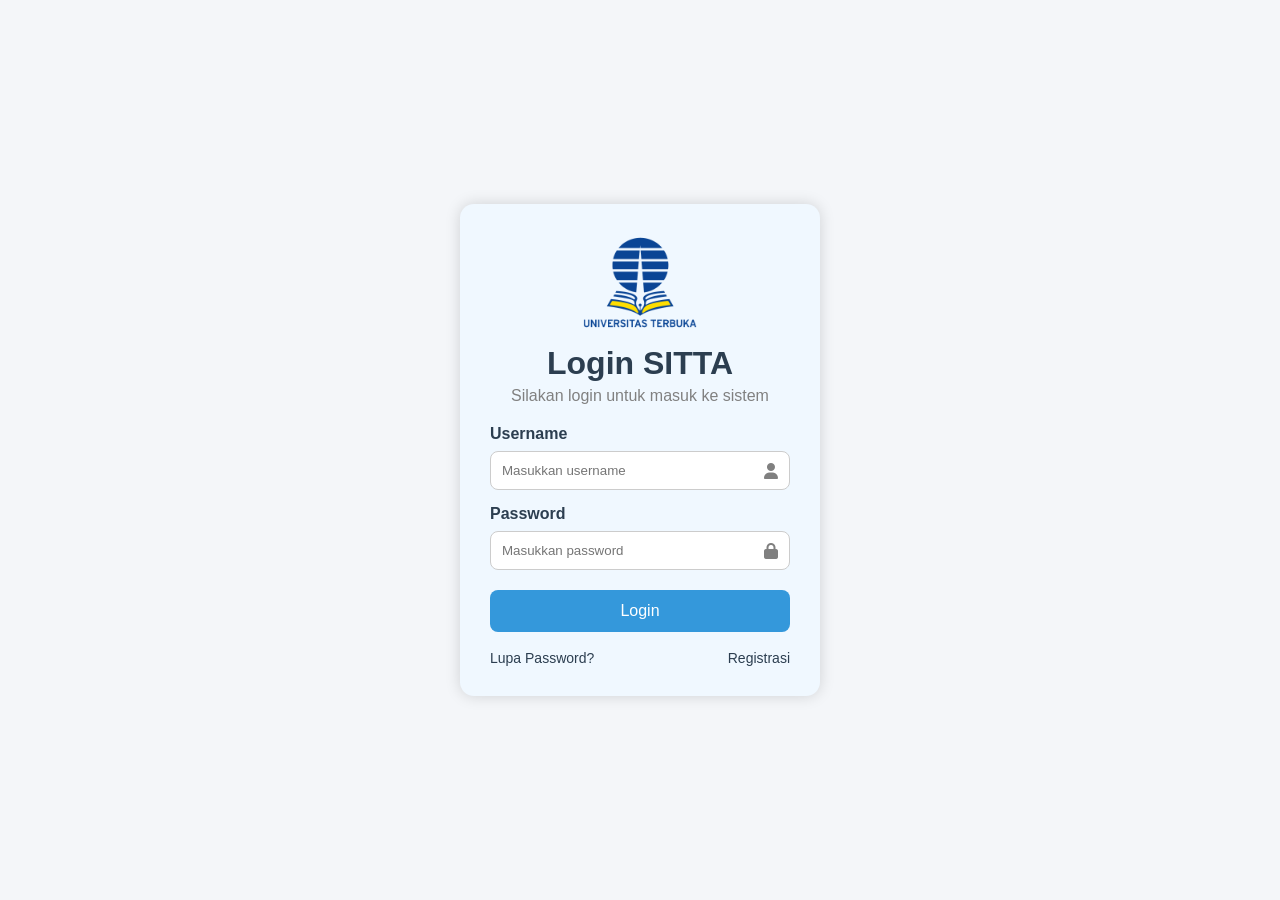
<file: index.html>
<!DOCTYPE html>
<html lang="id">
<head>
    <meta charset="UTF-8">
    <meta name="viewport" content="width=device-width, initial-scale=1.0">
    <title>Login SITTA</title>

    <link rel="icon" type="image/png" href="assets/logo-ut.png">
    <link rel="stylesheet" href="css/style.css">

    <link rel="stylesheet" href="https://cdnjs.cloudflare.com/ajax/libs/font-awesome/6.5.1/css/all.min.css">
</head>
<body class="login-body">

    <div class="login-container">

        <img src="assets/logo-ut.png" alt="Logo UT">

        <h1>Login SITTA</h1>
        <p>Silakan login untuk masuk ke sistem</p>

        <form onsubmit="login(event)">

            <label>Username</label>
            <div class="input-group">
                <i class="fa fa-user"></i>
                <input type="text" id="user" placeholder="Masukkan username">
            </div>

            <label>Password</label>
            <div class="input-group">
                <i class="fa fa-lock"></i>
                <input type="password" id="pass" placeholder="Masukkan password">
            </div>

            <button type="submit">Login</button>

        </form>

        <div class="login-link">
            <a href="#" onclick="openModal('lupaPassword')">Lupa Password?</a>
            <a href="#" onclick="openModal('registrasi')">Registrasi</a>
        </div>

    </div>

    <div class="modal" id="lupaPassword">
        <div class="modal-content">
            <span class="close" onclick="closeModal('lupaPassword')">&times;</span>
            <h2>Lupa Password</h2>
            <p>Silakan hubungi Admin UT untuk reset password.</p>
        </div>
    </div>

    <div class="modal" id="registrasi">
        <div class="modal-content">
            <span class="close" onclick="closeModal('registrasi')">&times;</span>
            <h2>Registrasi Akun</h2>
            <p>Fitur registrasi belum tersedia. Silakan hubungi administrator website.</p>
        </div>
    </div>

    <script src="js/script.js"></script>
</body>
</html>
</file>
<file: css/style.css>
*{
    margin: 0;
    padding: 0;
    box-sizing: border-box;
    font-family: Arial, Helvetica, sans-serif;
}

body{
    background: #f4f6f9;
    color: #2c3e50;
}

/* LOGIN */
.login-body{
    display: flex;
    justify-content: center;
    align-items: center;
    min-height: 100vh;
    background: #f4f6f9;
}

.login-container{
    background: aliceblue;
    width: 360px;
    padding: 30px;
    border-radius: 14px;
    box-shadow: 0 0 15px rgba(0,0,0,0.15);
    text-align: center;
}

.login-container img{
    width: 130px;
    margin-bottom: 10px;
}

.login-container h1{
    margin-bottom: 5px;
    color: #2c3e50;
}

.login-container p{
    color: gray;
    margin-bottom: 20px;
}

label{
    display: block;
    text-align: left;
    margin-top: 15px;
    margin-bottom: 8px;
    font-weight: bold;
}

input,
select,
textarea{
    width: 100%;
    padding: 11px;
    border-radius: 8px;
    border: 1px solid #ccc;
    outline: none;
}

textarea{
    min-height: 80px;
    resize: vertical;
}

.input-group{
    position: relative;
}

.input-group i{
    position: absolute;
    right: 12px;
    top: 50%;
    transform: translateY(-50%);
    color: gray;
}

.input-group input{
    padding-right: 40px;
}

button{
    border: none;
    cursor: pointer;
}

.login-container button{
    width: 100%;
    padding: 12px;
    margin-top: 20px;
    border-radius: 8px;
    background: #3498db;
    color: white;
    font-size: 16px;
}

.login-container button:hover{
    background: #2980b9;
}

.login-link{
    display: flex;
    justify-content: space-between;
    margin-top: 18px;
}

.login-link a{
    color: #2c3e50;
    text-decoration: none;
    font-size: 14px;
}

.login-link a:hover{
    color: #3498db;
    text-decoration: underline;
}

/* MODAL */
.modal{
    display: none;
    position: fixed;
    inset: 0;
    background: rgba(0,0,0,0.5);
    justify-content: center;
    align-items: center;
    z-index: 9999;
}

.modal-content{
    background: white;
    width: 350px;
    padding: 25px;
    border-radius: 12px;
    position: relative;
    animation: muncul 0.3s ease;
}

.close{
    position: absolute;
    top: 10px;
    right: 15px;
    font-size: 26px;
    cursor: pointer;
}

@keyframes muncul{
    from{
        transform: scale(0.7);
        opacity: 0;
    }
    to{
        transform: scale(1);
        opacity: 1;
    }
}

/* LAYOUT */
.wrapper{
    display: flex;
}

/* SIDEBAR */
.sidebar{
    width: 250px;
    height: 100vh;
    background: #2c3e50;
    color: white;
    position: fixed;
    left: 0;
    top: 0;
    transition: 0.3s;
    overflow-y: auto;
    overflow-x: hidden;
}

.sidebar.close{
    width: 85px;
}

.sidebar-header{
    text-align: center;
    padding: 20px;
}

.sidebar-header img{
    width: 70px;
}

.logo-text{
    margin-top: 10px;
}

.sidebar-menu{
    list-style: none;
}

.sidebar-menu li{
    margin: 5px 0;
}

.sidebar-menu a{
    color: white;
    text-decoration: none;
    display: flex;
    align-items: center;
    padding: 15px 20px;
    transition: 0.3s;
    gap: 10px;
}

.sidebar-menu a:hover,
.sidebar-menu a.active{
    background: #3498db;
}

.sidebar-menu i{
    width: 25px;
    font-size: 18px;
}

.sidebar.close span,
.sidebar.close .logo-text,
.sidebar.close .dropdown-icon{
    display: none;
}

/* SIDEBAR DROPDOWN */
.dropdown-icon{
    margin-left: auto;
    transition: 0.3s;
}

.submenu{
    display: none;
    list-style: none;
    background: #34495e;
}

.submenu a{
    padding-left: 45px;
    font-size: 14px;
}

/* MAIN */
.main{
    margin-left: 250px;
    width: calc(100% - 250px);
    min-height: 100vh;
    transition: 0.3s;
}

.main.full{
    margin-left: 85px;
    width: calc(100% - 85px);
}

/* NAVBAR */
.navbar{
    background: aliceblue;
    padding: 15px 25px;
    display: flex;
    justify-content: space-between;
    align-items: center;
    box-shadow: 0 2px 8px rgba(0,0,0,0.1);
    position: sticky;
    top: 0;
    z-index: 1000;
}

.icon-btn{
    background: aliceblue;
    color: black;
    width: 40px;
    height: 40px;
    border-radius: 10px;
    transition: 0.3s;
}

.icon-btn:hover{
    background: #3498db;
    color: white;
}

.nav-right{
    display: flex;
    align-items: center;
    gap: 20px;
}

/* USER */
.user-menu{
    position: relative;
}

.user-info{
    display: flex;
    align-items: center;
    gap: 10px;
    cursor: pointer;
}

.user-info img{
    width: 40px;
    height: 40px;
    border-radius: 50%;
}

.dropdown-menu{
    display: none;
    position: absolute;
    top: 50px;
    right: 0;
    background: white;
    width: 180px;
    border-radius: 10px;
    box-shadow: 0 0 12px rgba(0,0,0,0.15);
    overflow: hidden;
}

.dropdown-menu a{
    display: block;
    padding: 15px;
    text-decoration: none;
    color: #333;
}

.dropdown-menu a:hover{
    background: #f1f1f1;
}

/* CONTENT */
.content{
    padding: 30px;
}

.welcome-card,
.filter-box,
.form-box,
.tracking-box,
.tracking-result,
.table-container{
    background: white;
    padding: 25px;
    border-radius: 15px;
    box-shadow: 0 0 12px rgba(0,0,0,0.08);
    margin-bottom: 25px;
}

.welcome-card h1,
.page-header h1{
    margin-bottom: 8px;
}

.welcome-card p,
.page-header p{
    color: gray;
}

.page-header{
    display: flex;
    justify-content: space-between;
    align-items: center;
    margin-bottom: 20px;
}

/* CARD DASHBOARD */
.card-container{
    display: grid;
    grid-template-columns: repeat(auto-fit, minmax(230px,1fr));
    gap: 20px;
}

.dashboard-card{
    background: white;
    padding: 30px;
    border-radius: 15px;
    text-align: center;
    color: #2c3e50;
    text-decoration: none;
    box-shadow: 0 0 12px rgba(0,0,0,0.08);
    transition: 0.3s;
    cursor: pointer;
}

.dashboard-card:hover{
    transform: translateY(-5px);
    background: #3498db;
    color: white;
}

.dashboard-card i{
    font-size: 42px;
    margin-bottom: 15px;
}

.dashboard-card p{
    margin-top: 8px;
    font-size: 14px;
}

/* FORM */
.filter-grid,
.form-grid,
.detail-grid{
    display: grid;
    grid-template-columns: repeat(auto-fit, minmax(220px,1fr));
    gap: 15px;
}

.form-grid input,
.form-grid select,
.filter-grid select,
.tracking-form input{
    margin-top: 0;
}

.check-row{
    display: flex;
    align-items: center;
    gap: 20px;
    margin-top: 20px;
    flex-wrap: wrap;
}

.checkbox-label{
    display: flex;
    align-items: center;
    gap: 8px;
    margin: 0;
    font-weight: normal;
}

.checkbox-label input{
    width: auto;
}

.button-row{
    display: flex;
    gap: 10px;
    margin-top: 15px;
}

.add-btn,
.small-btn,
.cancel-btn,
.edit-btn,
.tracking-form button{
    padding: 11px 18px;
    border-radius: 8px;
    background: #3498db;
    color: white;
    transition: 0.3s;
}

.add-btn:hover,
.small-btn:hover,
.edit-btn:hover,
.tracking-form button:hover{
    background: #2980b9;
}

.cancel-btn{
    background: #7f8c8d;
}

.cancel-btn:hover{
    background: #636e72;
}

.edit-btn{
    padding: 8px 12px;
    font-size: 13px;
}

/* TABLE */
.table-container{
    overflow-x: auto;
}

.table-container h2{
    margin-bottom: 15px;
}

table{
    width: 100%;
    border-collapse: collapse;
    min-width: 900px;
}

th{
    background: #3498db;
    color: white;
    padding: 14px;
    border: 1px solid #ddd;
    text-align: left;
}

td{
    padding: 14px;
    border: 1px solid #ddd;
    vertical-align: top;
}

tr:hover{
    background: #f8f9fa;
}

/* BADGE STATUS */
.status-badge,
.status{
    display: inline-block;
    padding: 7px 12px;
    border-radius: 20px;
    color: white;
    font-size: 13px;
    font-weight: bold;
}

.badge-aman{
    background: #21b960;
}

.badge-menipis{
    background: #f39c12;
}

.badge-kosong{
    background: #e74c3c;
}

.dikirim{
    background: #f39c12;
}

.perjalanan{
    background: #3498db;
}

.selesai{
    background: #27ae60;
}

/* TRACKING */
.tracking-form{
    display: flex;
    gap: 10px;
    margin-top: 15px;
}

.tracking-form input{
    flex: 1;
}

.tracking-form button{
    width: 120px;
}

.paket-detail{
    margin-top: 20px;
    background: #f4f6f9;
    padding: 18px;
    border-radius: 12px;
}

.paket-detail ul{
    margin-left: 20px;
    margin-top: 10px;
}

.timeline{
    margin-top: 25px;
}

.timeline h3{
    margin-bottom: 15px;
}

.timeline-item{
    border-left: 3px solid #3498db;
    padding-left: 15px;
    margin-bottom: 20px;
    position: relative;
}

.timeline-item::before{
    content: "";
    width: 12px;
    height: 12px;
    background: #3498db;
    border-radius: 50%;
    position: absolute;
    left: -8px;
    top: 5px;
}

.empty-state{
    padding: 20px;
    text-align: center;
    color: gray;
}

/* RESPONSIVE */
@media(max-width: 768px){
    .sidebar{
        width: 85px;
    }

    .sidebar span,
    .sidebar .logo-text,
    .dropdown-icon{
        display: none;
    }

    .main{
        margin-left: 85px;
        width: calc(100% - 85px);
    }

    .tracking-form{
        flex-direction: column;
    }

    .tracking-form button{
        width: 100%;
    }

    .page-header{
        flex-direction: column;
        align-items: flex-start;
        gap: 10px;
    }
}

/* MODAL KHUSUS VUE */
.modal.vue-modal{
    display: flex;
}

.modal-large{
    width: 750px;
    max-width: 95%;
}

.modal-large h2{
    margin-bottom: 20px;
}

.modal-form-grid{
    margin-bottom: 15px;
}

.modal-large textarea{
    margin-top: 15px;
}

.modal-large .button-row{
    justify-content: flex-end;
}

.modal-large .add-btn,
.modal-large .cancel-btn{
    width: auto;
}

/* FILTER STOK */
.filter-box{
    background: white;
    padding: 25px;
    border-radius: 15px;
    box-shadow: 0 0 12px rgba(0,0,0,0.08);
    margin-bottom: 25px;
}

.filter-header{
    display: flex;
    justify-content: space-between;
    align-items: center;
    margin-bottom: 20px;
}

.filter-header h2{
    margin-bottom: 5px;
    color: #2c3e50;
}

.filter-header p{
    color: gray;
    font-size: 14px;
}

.filter-grid{
    display: grid;
    grid-template-columns: repeat(auto-fit, minmax(230px, 1fr));
    gap: 18px;
}

.filter-item label{
    display: block;
    margin-bottom: 8px;
    font-weight: bold;
    color: #2c3e50;
}

.filter-item select{
    width: 100%;
    padding: 11px;
    border: 1px solid #ccc;
    border-radius: 10px;
    background: white;
    outline: none;
}

.filter-item select:focus{
    border-color: #3498db;
}

.filter-options{
    display: flex;
    gap: 15px;
    flex-wrap: wrap;
    margin-top: 20px;
}

.filter-check{
    margin: 0;
    cursor: pointer;
}

.filter-check input{
    display: none;
}

.filter-check span{
    display: inline-flex;
    align-items: center;
    gap: 8px;
    padding: 10px 15px;
    border-radius: 10px;
    background: #f4f6f9;
    color: #2c3e50;
    border: 1px solid #ddd;
    transition: 0.3s;
    font-size: 14px;
}

.filter-check input:checked + span{
    background: #3498db;
    color: white;
    border-color: #3498db;
}

.reset-btn{
    width: auto;
    padding: 10px 16px;
    border-radius: 10px;
    background: #7f8c8d;
    color: white;
    display: flex;
    align-items: center;
    gap: 8px;
}

.reset-btn:hover{
    background: #636e72;
}
</file>
